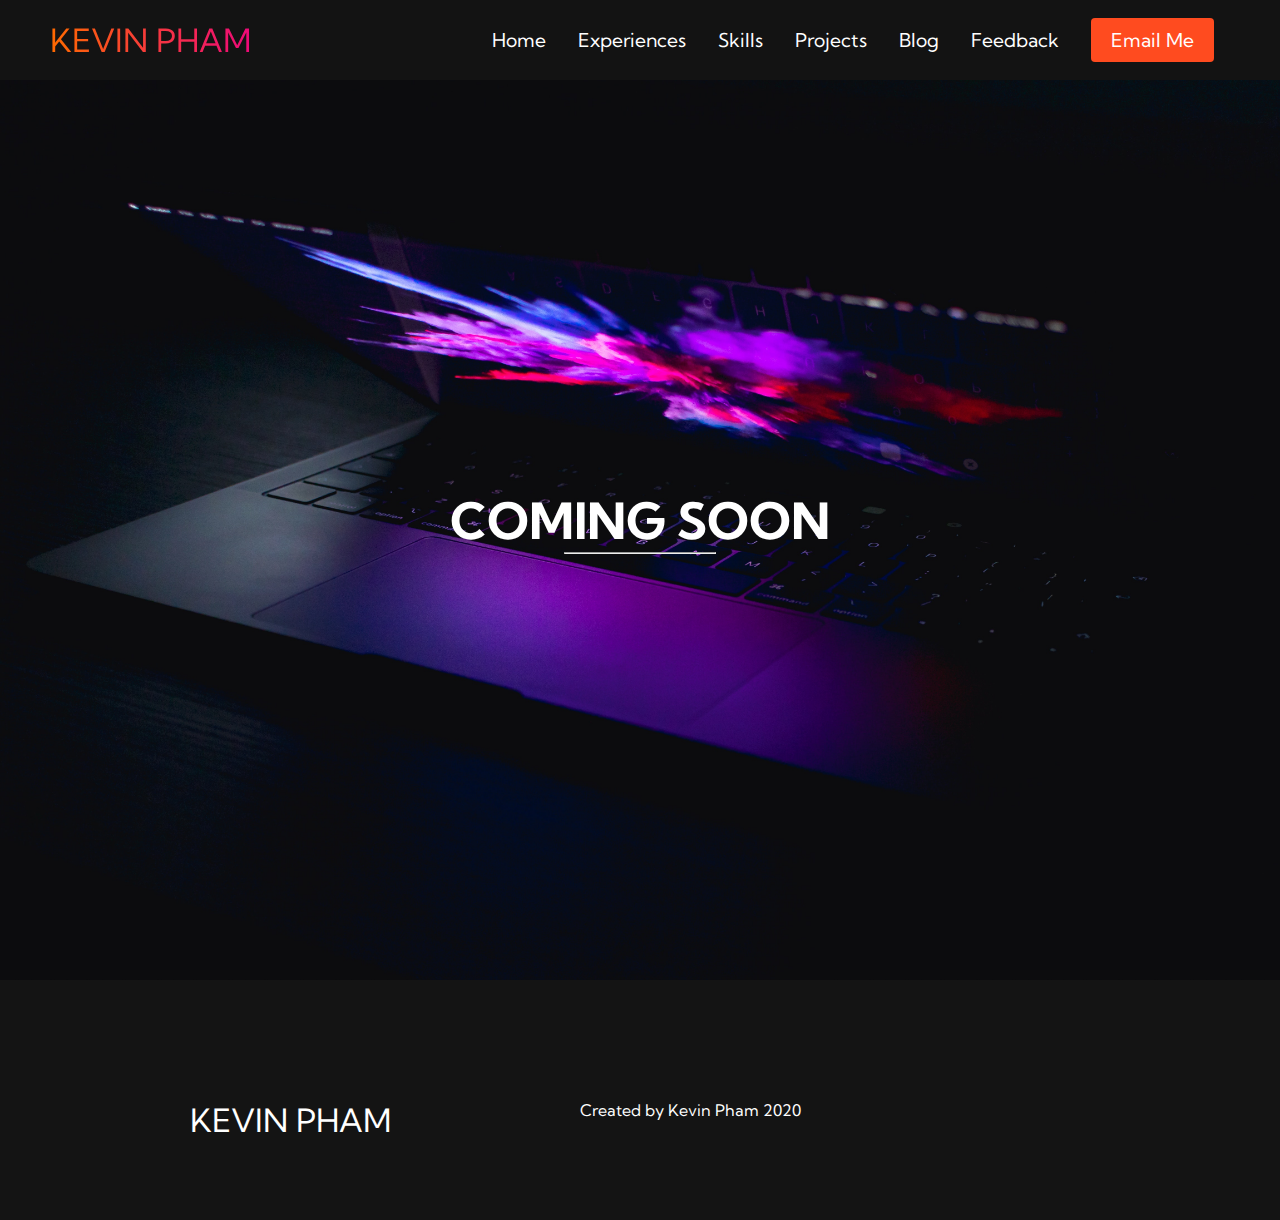
<file: coming-soon.html>
<!DOCTYPE html>
<html lang="en">
<head>
    <meta charset="UTF-8">
    <meta name="viewport" content="width=device-width, initial-scale=1.0">
    <title>Coming Soon</title>

    <link rel="preconnect" href="https://fonts.gstatic.com">
    <link href="https://fonts.googleapis.com/css2?family=Kumbh+Sans:wght@700&display=swap" rel="stylesheet">
    <link rel="stylesheet" href="https://pro.fontawesome.com/releases/v5.10.0/css/all.css" integrity="sha384-AYmEC3Yw5cVb3ZcuHtOA93w35dYTsvhLPVnYs9eStHfGJvOvKxVfELGroGkvsg+p" crossorigin="anonymous"/>
    <link rel="stylesheet" href="css/header.css" />
    <link rel="stylesheet" href="css/styles.css" />
    <link rel="stylesheet" href="css/footer.css" />
    <link rel="stylesheet" href="css/coming-soon.css" />

    <link rel="icon" type="image/png" href="/favicon.png"/>
    <link rel="icon" type="image/png" href="/images/logo_kevinpham.png"/>
</head>
<body>
    <nav class="navbar">
        <div class="navbar__container">
            <a href="/" id="navbar__logo">
                <!-- <i class="fas fa-code"></i>CODE</a> -->
                KEVIN PHAM
            </a>
            <div class="navbar__toggle" id="mobile-menu">
                <span class="bar"></span>
                <span class="bar"></span>
                <span class="bar"></span>
            </div>
            <ul class="navbar__menu">
                <li class="navbar__item">
                    <a href="/" class="navbar__links">
                        Home
                    </a>
                </li>
                <li class="navbar__item">
                    <a href="/experiences.html" class="navbar__links">
                        Experiences
                    </a>
                </li>
                <li class="navbar__item">
                    <a href="/skills.html" class="navbar__links">
                        Skills
                    </a>
                </li>
                <li class="navbar__item">
                    <a href="/projects.html" class="navbar__links">
                        Projects
                    </a>
                </li>
                <li class="navbar__item">
                    <a href="/coming-soon.html" class="navbar__links">
                        Blog
                    </a>
                </li>
                <li class="navbar__item">
                    <a href="/https://forms.gle/zMpmkDoCMZMvT3hm9" target="_blank" class="navbar__links">
                        Feedback
                    </a>
                </li>
                <li class="navbar__btn">
                    <a href="mailto:phamkevin04@gmail.com" target="_blank" class="button">
                        Email Me
                    </a>
                </li>
            </ul>
        </div>
    </nav>
    
    <div class="bgimg">
        <!-- <div class="topleft">
        <p>Logo</p>
        </div> -->
        <div class="middle">
            <h1>COMING SOON</h1>
            <hr>
            <p id="demo" style="padding-top: 16px; font-size:30px"></p>
        </div>
        <!-- <div class="bottomleft">
        <p>Some text</p>
        </div> -->
    </div>

    <!-- Footer Section -->
    <div class="footer__container">
        <div class="footer__link">
            <!-- Unused at the moment, maybe have a better use for it later on -->
            <!-- <div class="footer__link--wrapper">
                <div class="footer__link--items">
                    <h2>About Me</h2>
                    <a href="/"> Education </a>
                    <a href="/"> Hobbies </a>
                </div>
                <div class="footer__link--items">
                    <h2>Coding</h2>
                    <a href="/"> Experiences </a>
                    <a href="/"> Skills </a>
                    <a href="/"> Projects </a>
                </div>
            </div> -->
        </div>
        <div class="social__media">
            <div class="social__media--wrap">
                <div class="footer__logo">
                    <a href="/" id="footer__logo">
                        <!-- <i class="fas fa-code"></i>CODE -->
                        KEVIN PHAM
                    </a>
                </div>
                <p class="website__rights">Created by Kevin Pham 2020</p>
                <div class="social__icons">
                    <a href="mailto:phamkevin04@gmail.com" class="social__icon--link" target="_blank">
                        <i class="far fa-envelope"></i>
                    </a>
                    <a href=" https://github.com/phamkevin04/" class="social__icon--link" target="_blank">
                        <i class="fab fa-github"></i>
                    </a>
                    <a href="https://www.linkedin.com/in/kevinpham9/" class="social__icon--link" target="_blank">
                        <i class="fab fa-linkedin"></i>
                    </a>
                   
                </div>
            </div>
        </div>
    </div>

<script src="/scripts/coming-soon.js"></script>
</body>
</html>
</file>
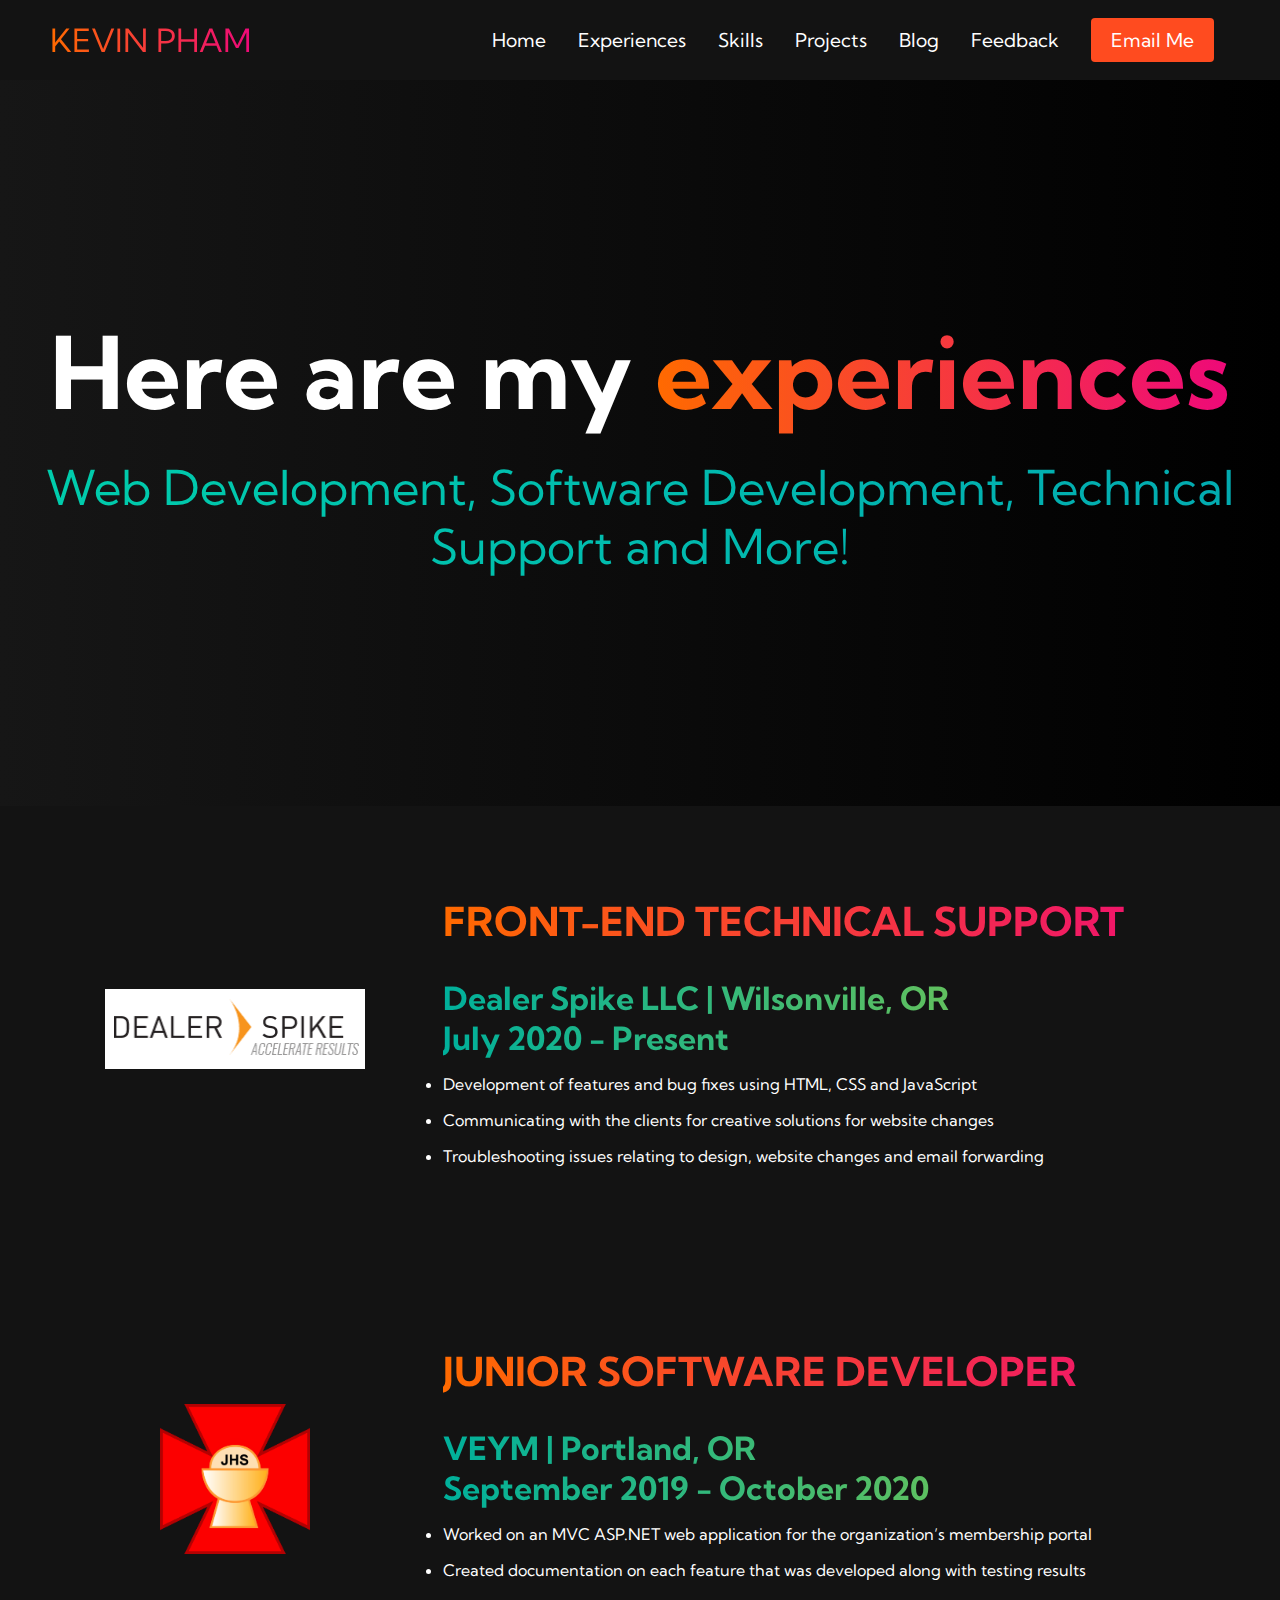
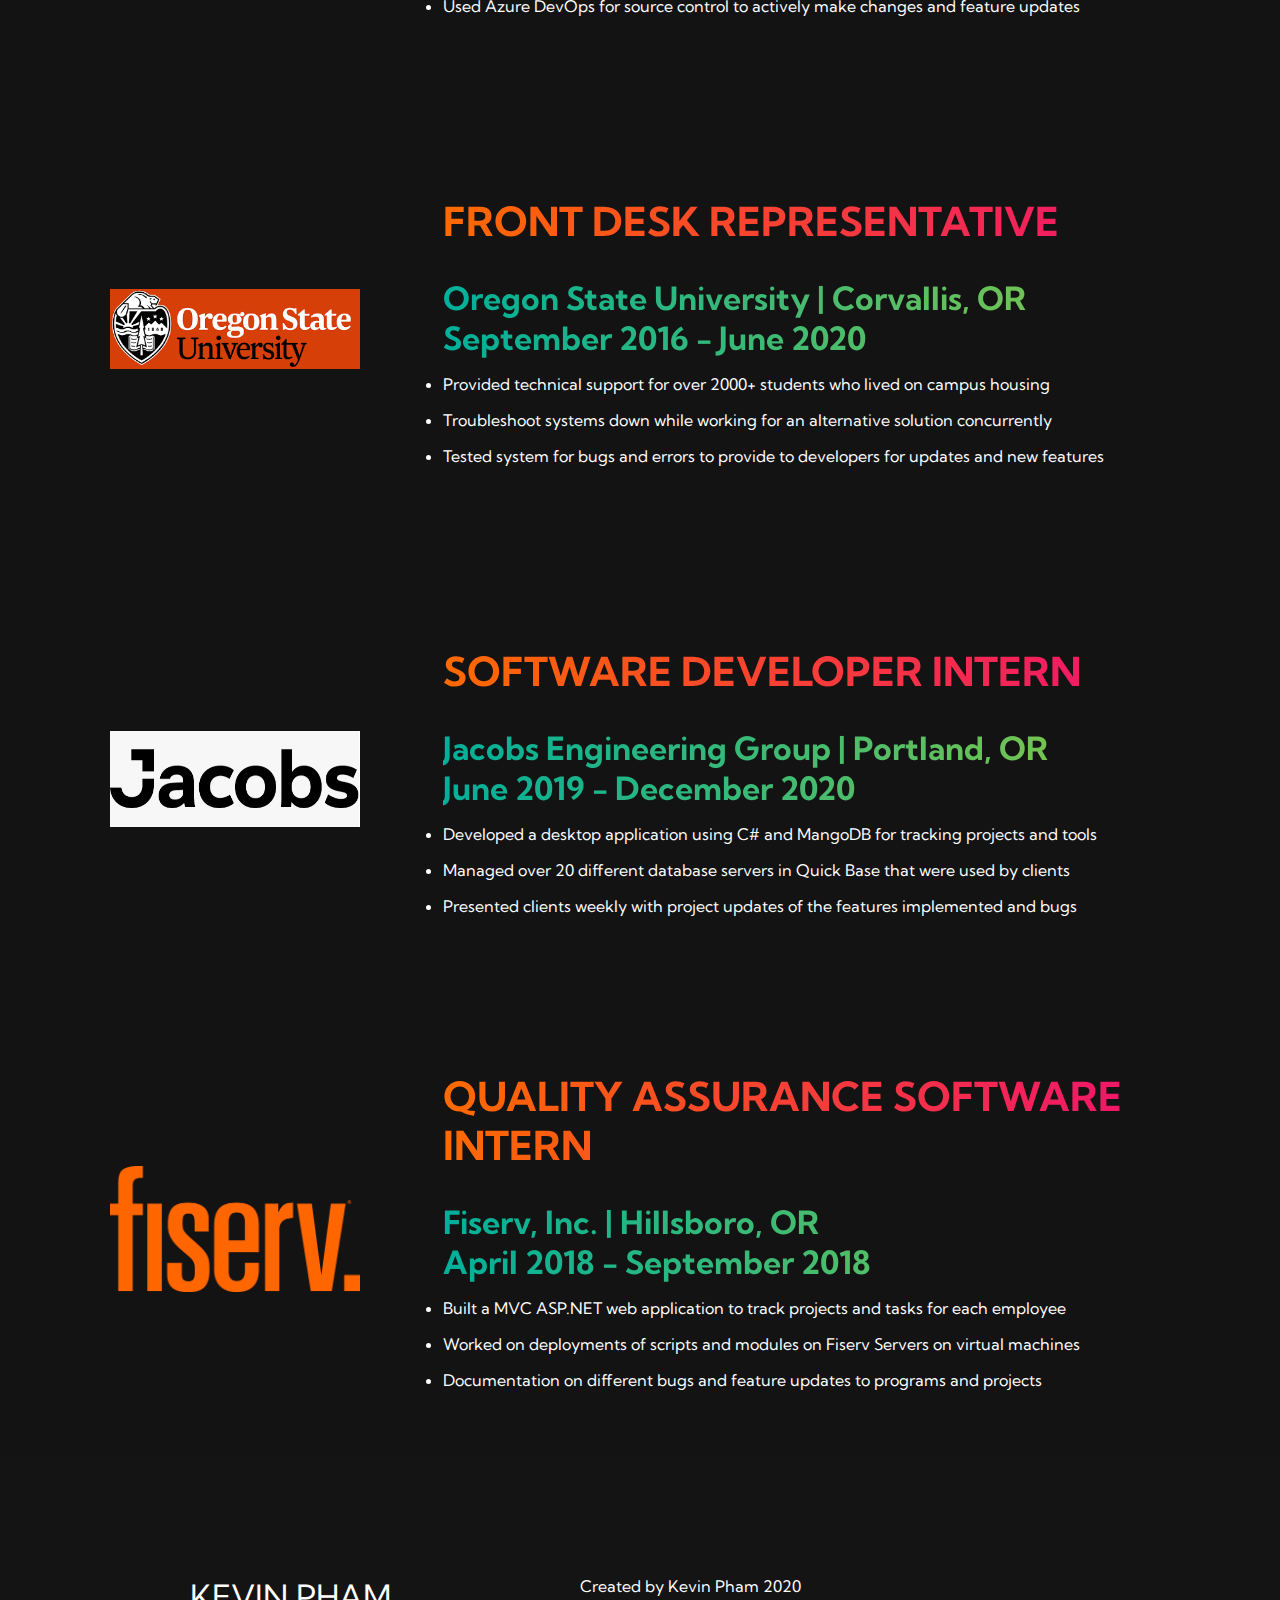
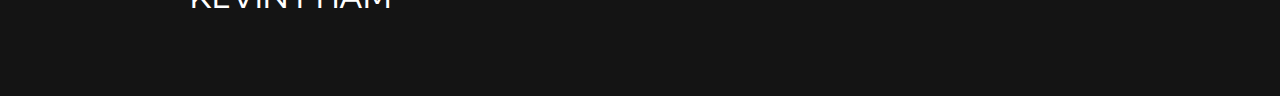
<file: experiences.html>
<!DOCTYPE html>
<html lang="en">
<head>
    <meta charset="UTF-8">
    <meta name="viewport" content="width=device-width, initial-scale=1.0">
    <title>Experiences</title>

    <link rel="preconnect" href="https://fonts.gstatic.com">
    <link href="https://fonts.googleapis.com/css2?family=Kumbh+Sans:wght@700&display=swap" rel="stylesheet">
    <link rel="stylesheet" href="https://pro.fontawesome.com/releases/v5.10.0/css/all.css" integrity="sha384-AYmEC3Yw5cVb3ZcuHtOA93w35dYTsvhLPVnYs9eStHfGJvOvKxVfELGroGkvsg+p" crossorigin="anonymous"/>
    <link rel="stylesheet" href="css/header.css" />
    <link rel="stylesheet" href="css/styles.css" />
    <link rel="stylesheet" href="css/footer.css" />
    <link rel="stylesheet" href="css/hero.css" />
    <link rel="stylesheet" href="css/experiences.css" />
    

    <link rel="icon" type="image/png" href="/favicon.png"/>
    <link rel="icon" type="image/png" href="/images/logo_kevinpham.png"/>
</head>
<body>
    <nav class="navbar">
        <div class="navbar__container">
            <a href="/" id="navbar__logo">
                <!-- <i class="fas fa-code"></i>CODE</a> -->
                KEVIN PHAM
            </a>
            <div class="navbar__toggle" id="mobile-menu">
                <span class="bar"></span>
                <span class="bar"></span>
                <span class="bar"></span>
            </div>
            <ul class="navbar__menu">
                <li class="navbar__item">
                    <a href="/" class="navbar__links">
                        Home
                    </a>
                </li>
                <li class="navbar__item">
                    <a href="/experiences.html" class="navbar__links">
                        Experiences
                    </a>
                </li>
                <li class="navbar__item">
                    <a href="/skills.html" class="navbar__links">
                        Skills
                    </a>
                </li>
                <li class="navbar__item">
                    <a href="/projects.html" class="navbar__links">
                        Projects
                    </a>
                </li>
                <li class="navbar__item">
                    <a href="/coming-soon.html" class="navbar__links">
                        Blog
                    </a>
                </li>
                <li class="navbar__item">
                    <a href="/https://forms.gle/zMpmkDoCMZMvT3hm9" target="_blank" class="navbar__links">
                        Feedback
                    </a>
                </li>
                <li class="navbar__btn">
                    <a href="mailto:phamkevin04@gmail.com" target="_blank" class="button">
                        Email Me
                    </a>
                </li>
            </ul>
        </div>
    </nav>

    <!-- Hero Experience Section -->
    <div class="hero" id="experience-home">
        <div class="hero__container">
            <h1 class="hero__heading">Here are my <span>experiences</span></h1>
            <p class="hero__description">Web Development, Software Development, Technical Support and More!</p>
        </div>
    </div>

    <!-- Work Experience Section -->

    <!-- Dealer Spike -->
    <div class="experience" id="info">
        <div class="experience__container">
            <div class="experience__img--container">
                <div class="experience__img--card">
                    <a href="https://www.dealerspike.com/" target="_blank">
                        <img src="/images/logo_dealerspike.png" />
                    </a>
                </div>
            </div>
            <div class="experience__content">
                <h1>Front-End Technical Support</h1>
                <h2>Dealer Spike LLC | Wilsonville, OR</h2>
                <h2>July 2020 - Present</h2>
                <!-- p tag | maybe add a small blurb? -->
                <ul>
                   <li>Development of features and bug fixes using HTML, CSS and JavaScript</li>
                   <li>Communicating with the clients for creative solutions for website changes</li>
                   <li>Troubleshooting issues relating to design, website changes and email forwarding</li>
                </ul>
            </div>
        </div>
    </div>

    <!-- VEYM -->
    <div class="experience" id="info">
        <div class="experience__container">
            <div class="experience__img--container">
                <div class="experience__img--card">
                    <a href="https://www.veym.net/" target="_blank">
                        <img width="150" src="/images/logo_tntt.png" />
                    </a>
                </div>
            </div>
            <div class="experience__content">
                <h1>Junior Software Developer</h1>
                <h2>VEYM | Portland, OR</h2>
                <h2>September 2019 - October 2020</h2>
                <!-- p tag | maybe add a small blurb? -->
                <ul>
                    <li>Worked on an MVC ASP.NET web application for the organization’s membership portal</li>
                    <li>Created documentation on each feature that was developed along with testing results</li>
                    <li>Used Azure DevOps for source control to actively make changes and feature updates</li>
                </ul>
            </div>
        </div>
    </div>

        <!-- Oregon State University -->
        <div class="experience" id="info">
            <div class="experience__container">
                <div class="experience__img--container">
                    <div class="experience__img--card">
                        <a href="https://www.oregonstate.edu/" target="_blank">
                            <img width="250" src="/images/logo_oregonstateuniversity.png" />
                        </a>
                    </div>
                </div>
                <div class="experience__content">
                    <h1>Front Desk Representative</h1>
                    <h2>Oregon State University | Corvallis, OR</h2>
                    <h2>September 2016 - June 2020</h2>
                    <!-- p tag | maybe add a small blurb? -->
                    <ul>
                        <li>Provided technical support for over 2000+ students who lived on campus housing</li>
                        <li>Troubleshoot systems down while working for an alternative solution concurrently</li>
                        <li>Tested system for bugs and errors to provide to developers for updates and new features</li>
                    </ul>
                </div>
            </div>
        </div>

        <!-- Jacobs Engineering Group  -->
        <div class="experience" id="info">
            <div class="experience__container">
                <div class="experience__img--container">
                    <div class="experience__img--card">
                        <a href="https://www.jacobs.com/" target="_blank">
                            <img width="250" src="/images/logo_jacobs.png" />
                        </a>
                    </div>
                </div>
                <div class="experience__content">
                    <h1>Software Developer Intern</h1>
                    <h2>Jacobs Engineering Group | Portland, OR</h2>
                    <h2>June 2019 - December 2020</h2>
                    <!-- p tag | maybe add a small blurb? -->
                    <ul>
                        <li>Developed a desktop application using C# and MangoDB for tracking projects and tools</li>
                        <li>Managed over 20 different database servers in Quick Base that were used by clients</li>
                        <li>Presented clients weekly with project updates of the features implemented and bugs</li>
                    </ul>
                </div>
            </div>
        </div>
        
        <!-- Fiserv  -->
        <div class="experience" id="info">
            <div class="experience__container">
                <div class="experience__img--container">
                    <div class="experience__img--card">
                        <a href="https://www.fiserv.com//" target="_blank">
                            <img width="250" src="/images/logo_fiserv.png" />
                        </a>
                    </div>
                </div>
                <div class="experience__content">
                    <h1>Quality Assurance Software Intern</h1>
                    <h2>Fiserv, Inc. | Hillsboro, OR</h2>
                    <h2>April 2018 - September 2018</h2>
                    <!-- p tag | maybe add a small blurb? -->
                    <ul>
                        <li>Built a MVC ASP.NET web application to track projects and tasks for each employee</li>
                        <li>Worked on deployments of scripts and modules on Fiserv Servers on virtual machines</li>
                        <li>Documentation on different bugs and feature updates to programs and projects</li>
                    </ul>
                </div>
            </div>
        </div> 

        
    </div>
   <!-- Footer Section -->
   <div class="footer__container">
    <div class="footer__link">
        <!-- Unused at the moment, maybe have a better use for it later on -->
        <!-- <div class="footer__link--wrapper">
            <div class="footer__link--items">
                <h2>About Me</h2>
                <a href="/"> Education </a>
                <a href="/"> Hobbies </a>
            </div>
            <div class="footer__link--items">
                <h2>Coding</h2>
                <a href="/"> Experiences </a>
                <a href="/"> Skills </a>
                <a href="/"> Projects </a>
            </div>
        </div> -->
    </div>
    <div class="social__media">
        <div class="social__media--wrap">
            <div class="footer__logo">
                <a href="/" id="footer__logo">
                    <!-- <i class="fas fa-code"></i>CODE -->
                    KEVIN PHAM
                </a>
            </div>
            <p class="website__rights"> Created by Kevin Pham 2020 </p>
            <div class="social__icons">
                <a href="mailto:phamkevin04@gmail.com" class="social__icon--link" target="_blank">
                    <i class="far fa-envelope"></i>
                </a>
                <a href=" https://github.com/phamkevin04/" class="social__icon--link" target="_blank">
                    <i class="fab fa-github"></i>
                </a>
                <a href="https://www.linkedin.com/in/kevinpham9/" class="social__icon--link" target="_blank">
                    <i class="fab fa-linkedin"></i>
                </a>
               
            </div>
        </div>
    </div>
</div>

<script src="/scripts/app.js"></script>
</body>
</html>
</file>
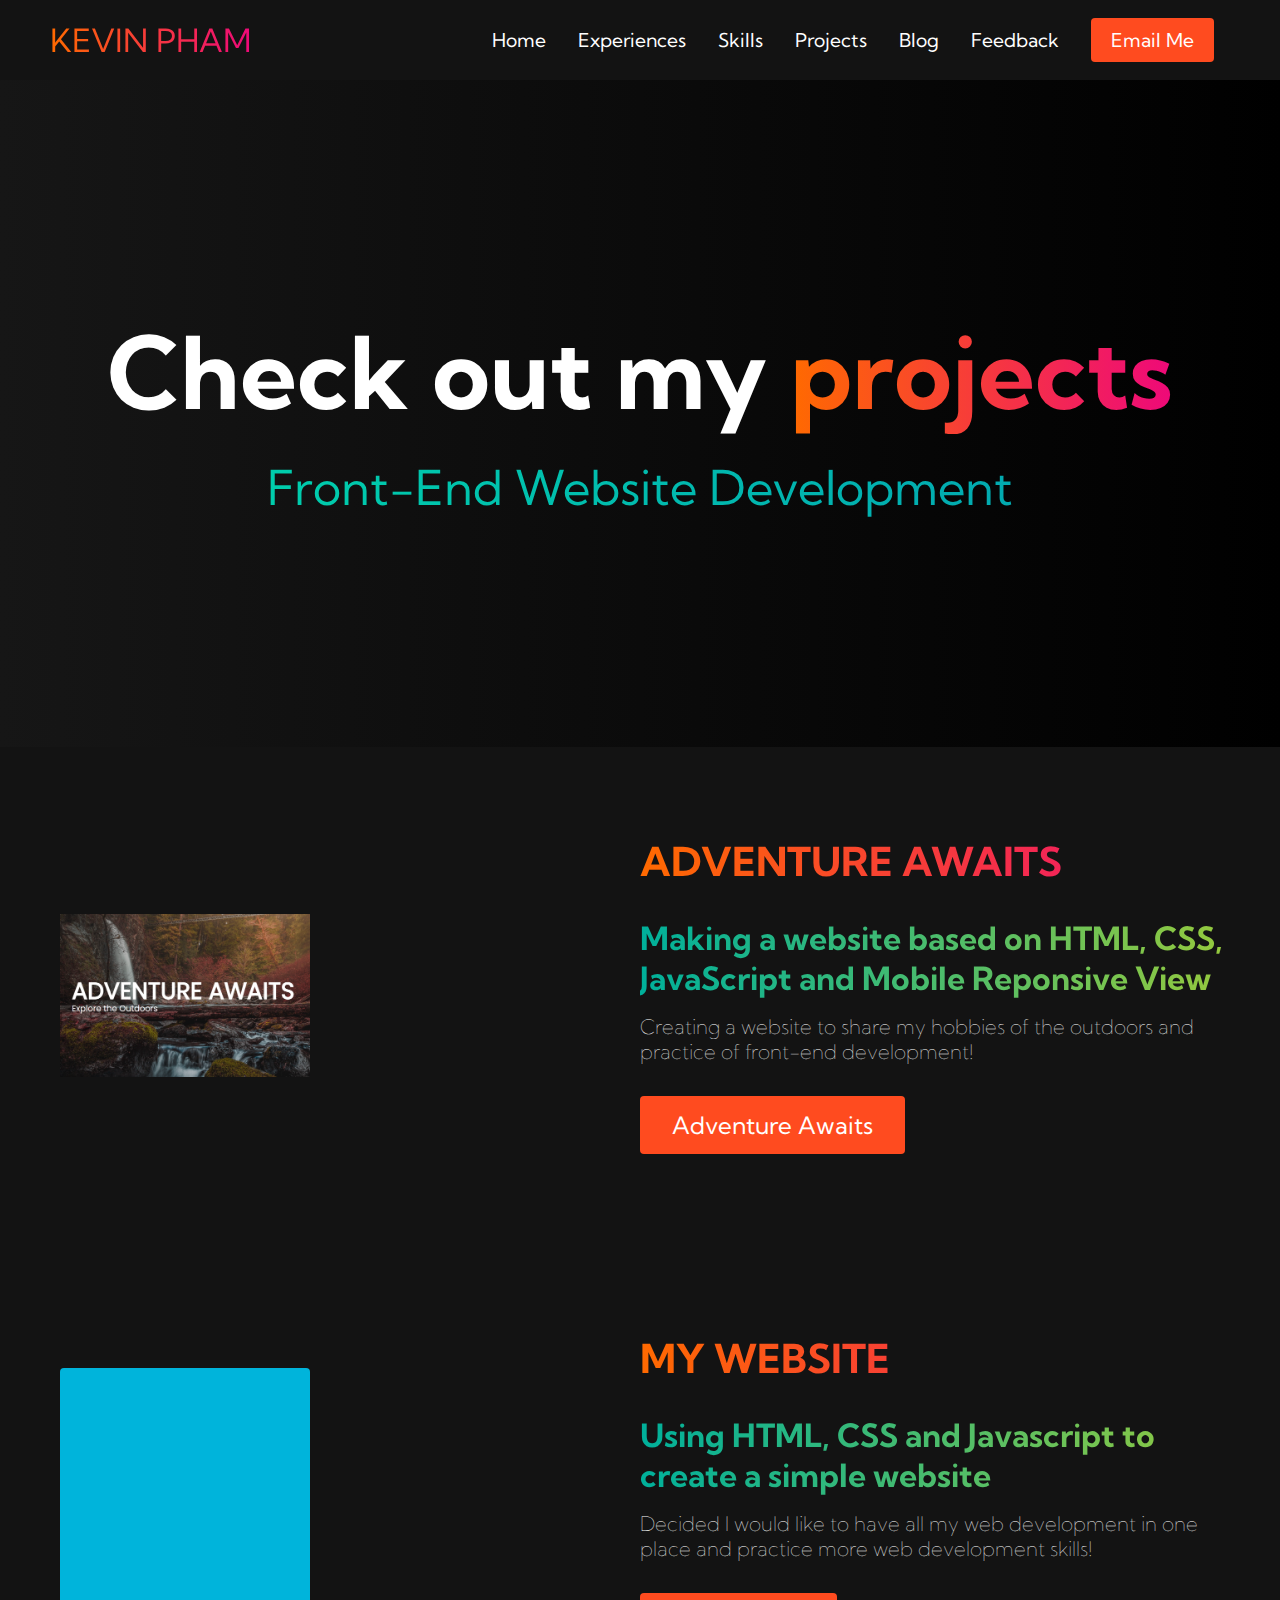
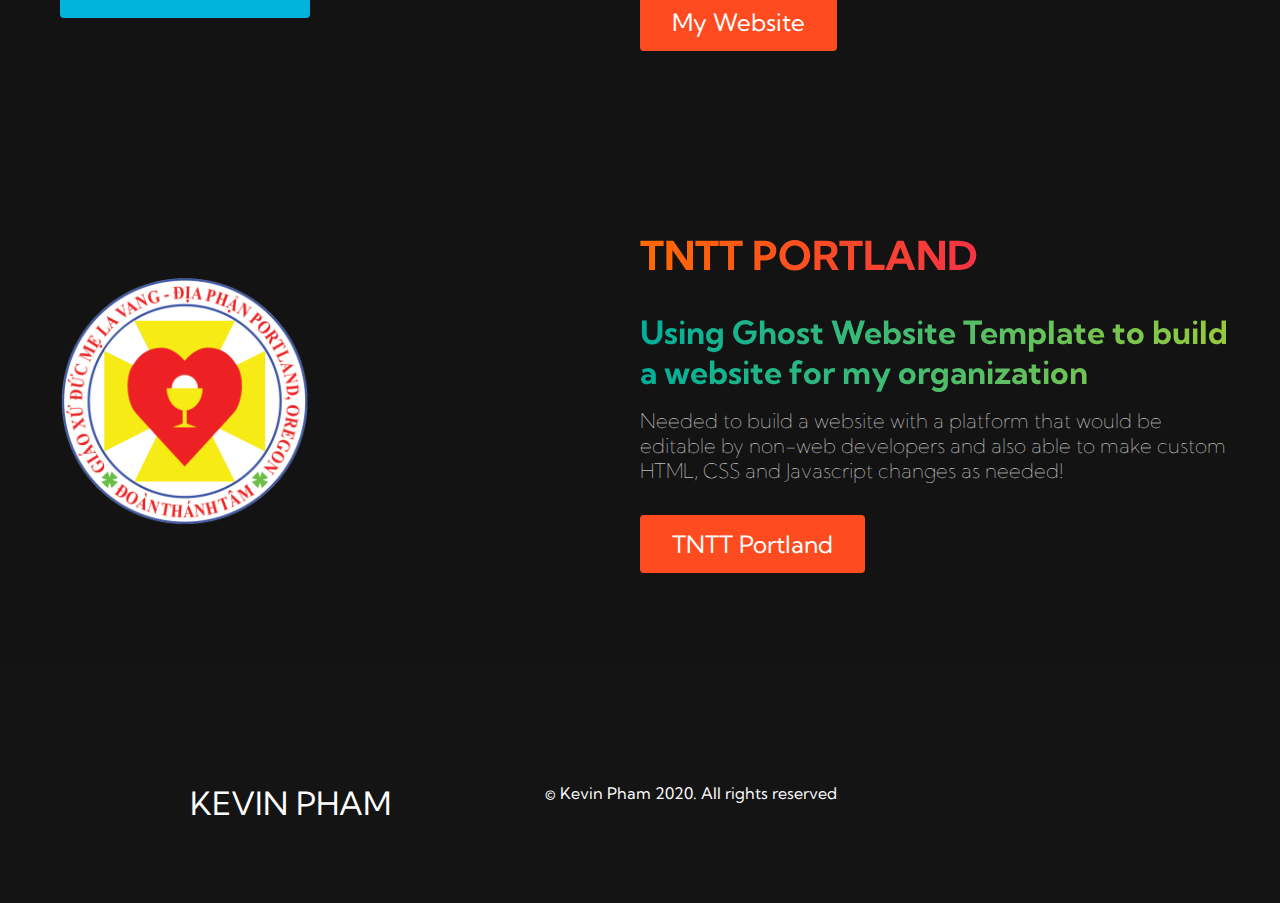
<file: projects.html>
<!DOCTYPE html>
<html lang="en">
<head>
    <meta charset="UTF-8">
    <meta name="viewport" content="width=device-width, initial-scale=1.0">
    <title>Projects</title>

    <link rel="preconnect" href="https://fonts.gstatic.com">
    <link href="https://fonts.googleapis.com/css2?family=Kumbh+Sans:wght@700&display=swap" rel="stylesheet">
    <link rel="stylesheet" href="https://pro.fontawesome.com/releases/v5.10.0/css/all.css" integrity="sha384-AYmEC3Yw5cVb3ZcuHtOA93w35dYTsvhLPVnYs9eStHfGJvOvKxVfELGroGkvsg+p" crossorigin="anonymous"/>
    <link rel="stylesheet" href="css/header.css" />
    <link rel="stylesheet" href="css/styles.css" />
    <link rel="stylesheet" href="css/footer.css" />
    <link rel="stylesheet" href="css/hero.css"/>
    <link rel="stylesheet" href="css/projects.css"/>

    <link rel="icon" type="image/png" href="/favicon.png"/>
    <link rel="icon" type="image/png" href="/images/logo_kevinpham.png"/>
</head>
<body>
    <nav class="navbar">
        <div class="navbar__container">
            <a href="/" id="navbar__logo">
                <!-- <i class="fas fa-code"></i>CODE</a> -->
                KEVIN PHAM
            </a>
            <div class="navbar__toggle" id="mobile-menu">
                <span class="bar"></span>
                <span class="bar"></span>
                <span class="bar"></span>
            </div>
            <ul class="navbar__menu">
                <li class="navbar__item">
                    <a href="/" class="navbar__links">
                        Home
                    </a>
                </li>
                <li class="navbar__item">
                    <a href="/experiences.html" class="navbar__links">
                        Experiences
                    </a>
                </li>
                <li class="navbar__item">
                    <a href="/skills.html" class="navbar__links">
                        Skills
                    </a>
                </li>
                <li class="navbar__item">
                    <a href="/projects.html" class="navbar__links">
                        Projects
                    </a>
                </li>
                <li class="navbar__item">
                    <a href="/coming-soon.html" class="navbar__links">
                        Blog
                    </a>
                </li>
                <li class="navbar__item">
                    <a href="/https://forms.gle/zMpmkDoCMZMvT3hm9" target="_blank" class="navbar__links">
                        Feedback
                    </a>
                </li>
                <li class="navbar__btn">
                    <a href="mailto:phamkevin04@gmail.com" target="_blank" class="button">
                        Email Me
                    </a>
                </li>
            </ul>
        </div>
    </nav>
    
    <!-- Hero Project Section -->
    <div class="hero" id="project-home">
        <div class="hero__container">  
            <h1 class="hero__heading">Check out my <span>projects</span></h1>
            <p class="hero__description">Front-End Website Development</p>
            <!-- <button class="main__btn"><a href="#">Explore</a></button> -->
        </div>
    </div>

    <!-- Project #1 Section -->
    <div class="project" id="about">
        <div class="project__container">
            <div class="project__img--container">
                <div class="project__img--card"> <!-- will need to make use of this class later on -->
                    <img width="250" src="/images/adventure_awaits.png" />
                </div>
            </div>
            <div class="project__content">
                <h1>Adventure Awaits</h1>
                <h2>Making a website based on HTML, CSS, JavaScript and Mobile Reponsive View</h2>
                <p>Creating a website to share my hobbies of the outdoors and practice of front-end development!</p>
                <button class="main__btn"><a href="https://adventure-awaits-kevdev.netlify.app/" target="_blank">Adventure Awaits</a></button>
            </div>
        </div>
    </div>

    <!-- Project #2 Section -->
    <div class="project" id="about">
        <div class="project__container">
            <div class="project__img--container">
                <div class="project__img--card card__background">
                    <i class="fas fa-code"></i>
                </div>
            </div>
            <div class="project__content">
                <h1>My Website</h1>
                <h2>Using HTML, CSS and Javascript to create a simple website</h2>
                <p>Decided I would like to have all my web development in one place and practice more web development skills!</p>
                <button class="main__btn"><a href="https://portfolio-kevdev.netlify.app/" target="_blank">My Website</a></button>
            </div>
        </div>
    </div>

    <!-- Project #3 Section -->
    <div class="project" id="about">
        <div class="project__container">
            <div class="project__img--container">
                <div class="project__img--card"> <!-- will need to make use of this class later on -->
                    <img width="250" src="/images/thanhtam-logo.png">
                </div>
            </div>
            <div class="project__content">
                <h1>TNTT Portland</h1>
                <h2>Using Ghost Website Template to build a website for my organization</h2>
                <p>Needed to build a website with a platform that would be editable by non-web developers and also able to make custom HTML, CSS and Javascript changes as needed!</p>
                <button class="main__btn"><a href="https://tnttportland.org/" target="_blank">TNTT Portland</a></button>
            </div>          
        </div>
    </div>

    <!-- Footer Section -->
    <div class="footer__container">
        <div class="footer__link">
            <!-- Unused at the moment, maybe have a better use for it later on -->
            <!-- <div class="footer__link--wrapper">
                <div class="footer__link--items">
                    <h2>About Me</h2>
                    <a href="/"> Education </a>
                    <a href="/"> Hobbies </a>
                </div>
                <div class="footer__link--items">
                    <h2>Coding</h2>
                    <a href="/"> Experiences </a>
                    <a href="/"> Skills </a>
                    <a href="/"> Projects </a>
                </div>
            </div> -->
        </div>
        <div class="social__media">
            <div class="social__media--wrap">
                <div class="footer__logo">
                    <a href="/" id="footer__logo">
                        <!-- <i class="fas fa-code"></i>CODE -->
                        KEVIN PHAM
                    </a>
                </div>
                <p class="website__rights"> © Kevin Pham 2020. All rights reserved </p>
                <div class="social__icons">
                    <a href="mailto:phamkevin04@gmail.com" class="social__icon--link" target="_blank">
                        <i class="far fa-envelope"></i>
                    </a>
                    <a href=" https://github.com/phamkevin04/" class="social__icon--link" target="_blank">
                        <i class="fab fa-github"></i>
                    </a>
                    <a href="https://www.linkedin.com/in/kevinpham9/" class="social__icon--link" target="_blank">
                        <i class="fab fa-linkedin"></i>
                    </a>
                    
                </div>
            </div>
        </div>
    </div>

    <script src="/scripts/app.js"></script>
</body>
</html>
</file>
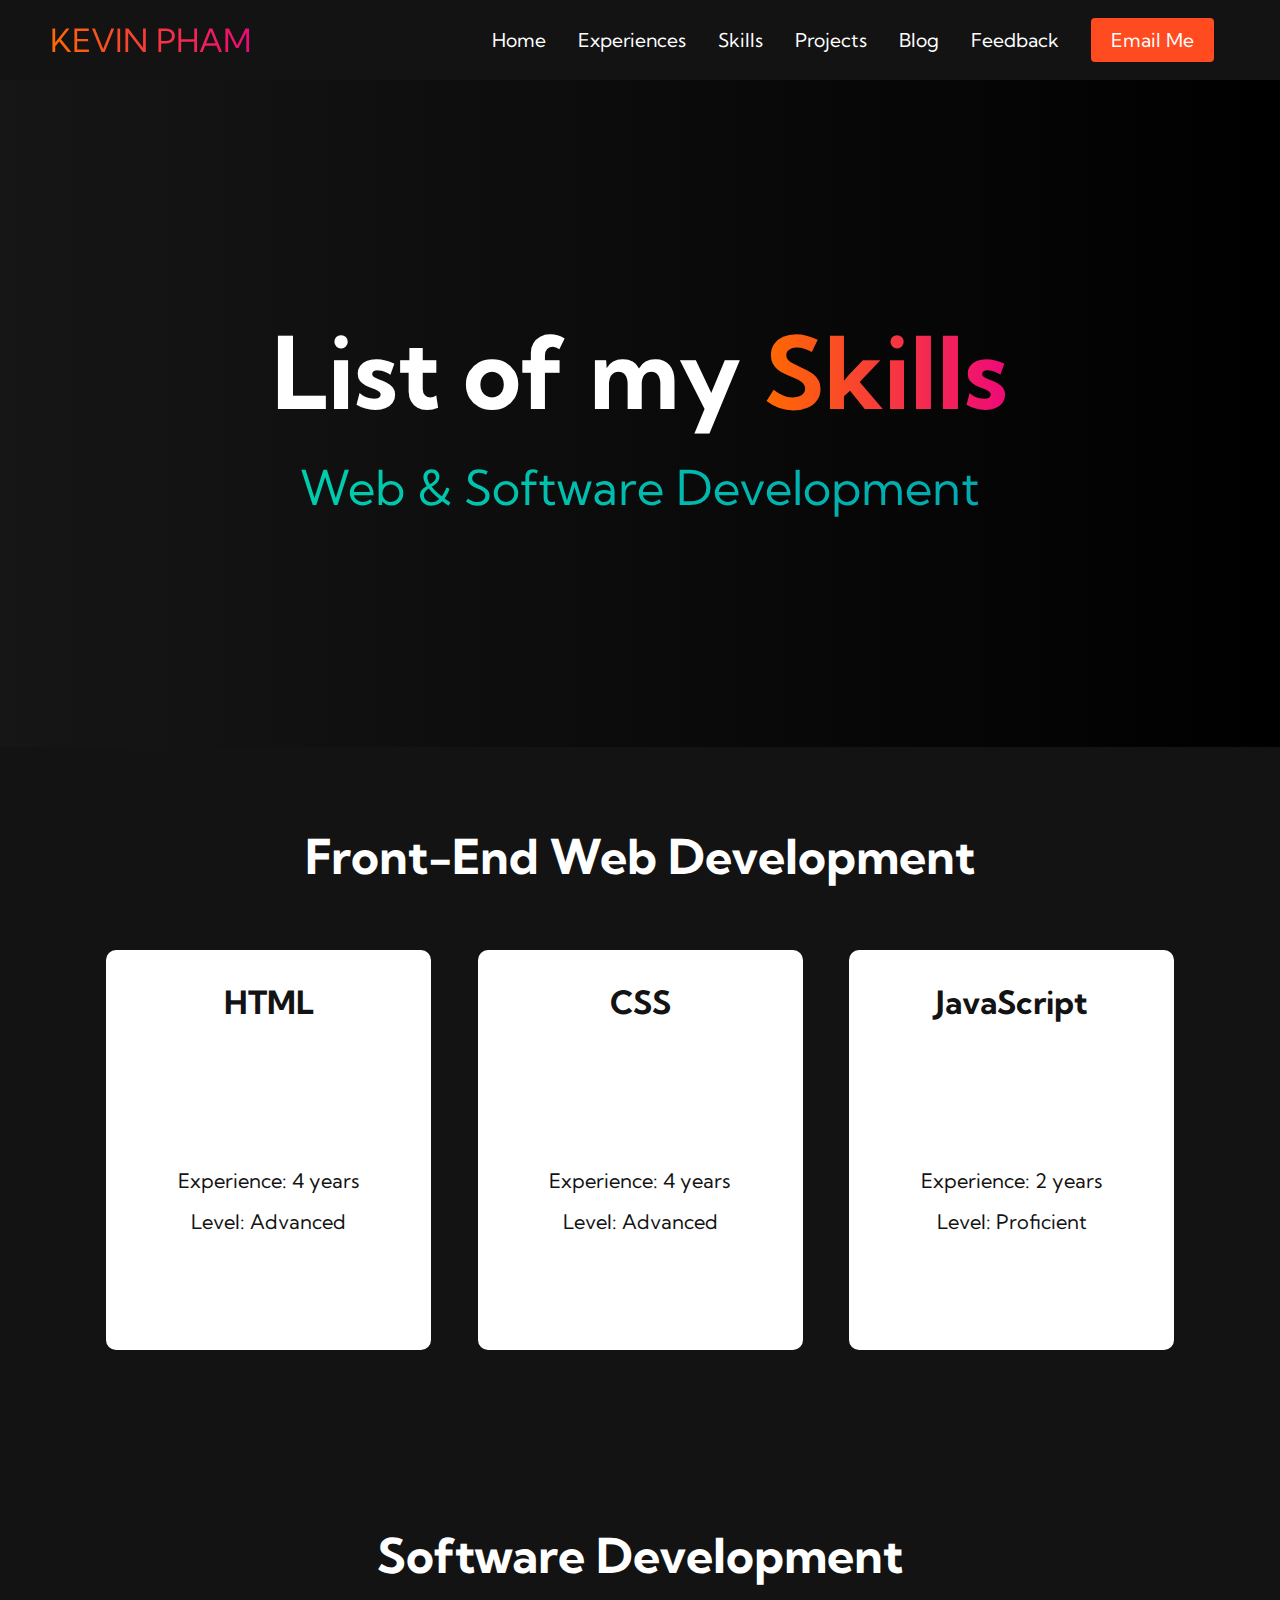
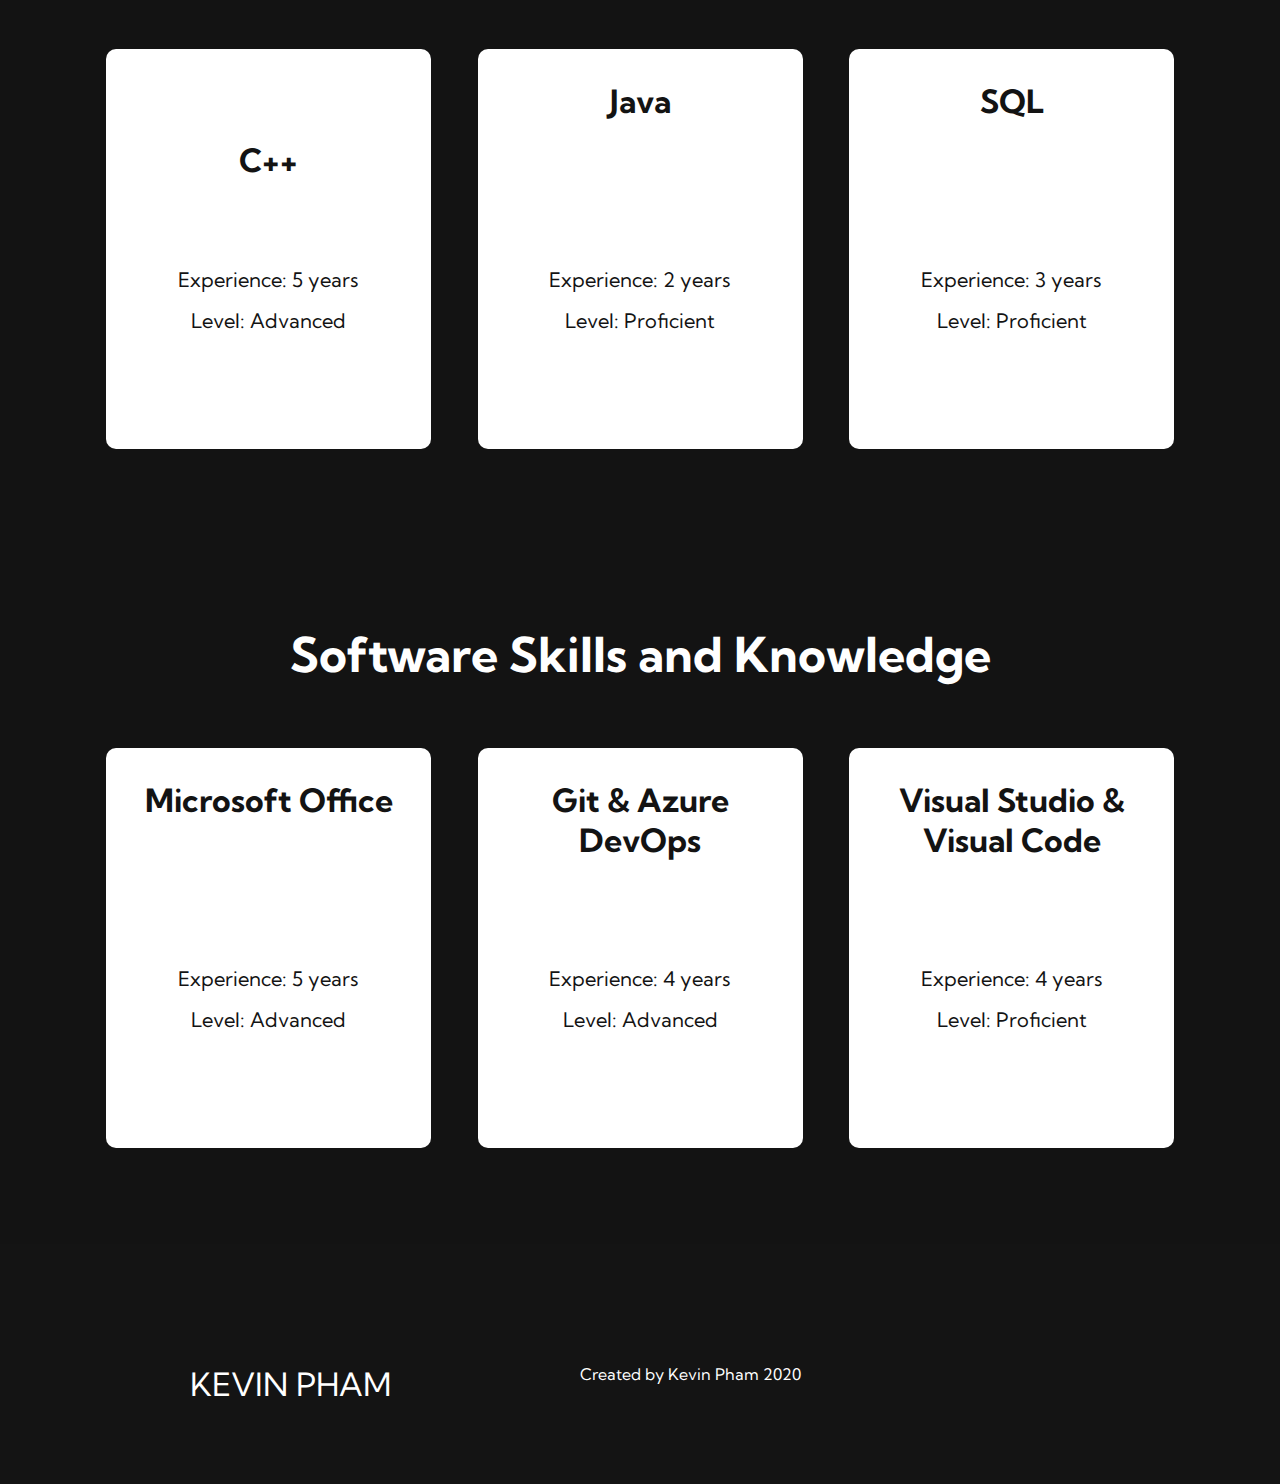
<file: skills.html>
<!DOCTYPE html>
<html lang="en">
<head>
    <meta charset="UTF-8">
    <meta name="viewport" content="width=device-width, initial-scale=1.0">
    <title>Skills</title>

    <link rel="preconnect" href="https://fonts.gstatic.com">
    <link href="https://fonts.googleapis.com/css2?family=Kumbh+Sans:wght@700&display=swap" rel="stylesheet">
    <link rel="stylesheet" href="https://pro.fontawesome.com/releases/v5.10.0/css/all.css" integrity="sha384-AYmEC3Yw5cVb3ZcuHtOA93w35dYTsvhLPVnYs9eStHfGJvOvKxVfELGroGkvsg+p" crossorigin="anonymous"/>
    <link rel="stylesheet" href="css/header.css" />
    <link rel="stylesheet" href="css/styles.css" />
    <link rel="stylesheet" href="css/skills.css" />
    <link rel="stylesheet" href="css/hero.css"/>
    <link rel="stylesheet" href="css/footer.css" />

    <link rel="icon" type="image/png" href="/favicon.png"/>
    <link rel="icon" type="image/png" href="/images/logo_kevinpham.png"/>
</head>
<body>
    <nav class="navbar">
        <div class="navbar__container">
            <a href="/" id="navbar__logo">
                <!-- <i class="fas fa-code"></i>CODE</a> -->
                KEVIN PHAM
            </a>
            <div class="navbar__toggle" id="mobile-menu">
                <span class="bar"></span>
                <span class="bar"></span>
                <span class="bar"></span>
            </div>
            <ul class="navbar__menu">
                <li class="navbar__item">
                    <a href="/" class="navbar__links">
                        Home
                    </a>
                </li>
                <li class="navbar__item">
                    <a href="/experiences.html" class="navbar__links">
                        Experiences
                    </a>
                </li>
                <li class="navbar__item">
                    <a href="/skills.html" class="navbar__links">
                        Skills
                    </a>
                </li>
                <li class="navbar__item">
                    <a href="/projects.html" class="navbar__links">
                        Projects
                    </a>
                </li>
                <li class="navbar__item">
                    <a href="/coming-soon.html" class="navbar__links">
                        Blog
                    </a>
                </li>
                <li class="navbar__item">
                    <a href="/https://forms.gle/zMpmkDoCMZMvT3hm9" target="_blank" class="navbar__links">
                        Feedback
                    </a>
                </li>
                <li class="navbar__btn">
                    <a href="mailto:phamkevin04@gmail.com" target="_blank" class="button">
                        Email Me
                    </a>
                </li>
            </ul>
        </div>
    </nav>
    
    <!-- Hero Skills Section -->
    <div class="hero" id="project-home">
        <div class="hero__container">  
            <h1 class="hero__heading">List of my <span>Skills</span></h1>
            <p class="hero__description">Web & Software Development </p>
            <!-- <button class="main__btn"><a href="#">Explore</a></button> -->
        </div>
    </div>

    <!-- Front-End Web Development Skills Section -->
    <div class="skills">
        <h1>Front-End Web Development</h1>
        <!-- <p class="skills__desc">Skills used for web development </p> -->
        <div class="skills__wrapper">
            <div class="skills__card">
                <div class="skills__title">
                    <i class="fab fa-html5 card-icon"></i>
                    <h3>HTML</h3>
                </div>
                <div class="skills__summary">
                    <p>Experience: 4 years</p>
                    <p>Level: Advanced</p>
                </div>
            </div>
            <div class="skills__card">
                <div class="skills__title">
                    <i class="fab fa-css3 card-icon"></i>
                    <h3>CSS</h3>
                </div>
                <div class="skills__summary">
                    <p>Experience: 4 years</p>
                    <p>Level: Advanced</p>
                </div>
            </div>
            <div class="skills__card">
                <div class="skills__title">
                    <i class="fab fa-js card-icon"></i>
                    <h3>JavaScript</h3>
                </div>
                <div class="skills__summary">
                    <p>Experience: 2 years</p>
                    <p>Level: Proficient</p>
                </div>
            </div>
        </div>
    </div>

    <!-- Software Development Skills Section -->
    <div class="skills">
        <h1>Software Development</h1>
        <!-- <p class="skills__desc">Skills used for software development</p> -->
        <div class="skills__wrapper">
            <div class="skills__card">
                <div class="skills__title">
                    <i class="fas fa-code card-icon"></i>
                    <h3>C++</h3>
                </div>
                <div class="skills__summary">
                    <p>Experience: 5 years</p>
                    <p>Level: Advanced</p>
                </div>
            </div>
            <div class="skills__card">
                <div class="skills__title">
                    <i class="fab fa-java card-icon"></i>
                    <h3>Java</h3>
                </div>
                <div class="skills__summary">
                    <p>Experience: 2 years</p>
                    <p>Level: Proficient</p>
                </div>
            </div>
            <div class="skills__card">
                <div class="skills__title">
                    <i class="fas fa-database card-icon"></i>
                    <h3>SQL</h3>
                </div>
                <div class="skills__summary">
                    <p>Experience: 3 years</p>
                    <p>Level: Proficient</p>
                </div>
            </div>
        </div>
    </div>

    <!-- Software Skills Section-->
    <div class="skills">
        <h1>Software Skills and Knowledge</h1>
        <!-- <p class="skills__desc">Knowledge to help with assisting software development</p> -->
        <div class="skills__wrapper">
            <div class="skills__card">
                <div class="skills__title">
                    <i class="fab fa-microsoft card-icon"></i>
                    <h3>Microsoft Office</h3>
                </div>
                <div class="skills__summary">
                    <p>Experience: 5 years</p>
                    <p>Level: Advanced</p>
                </div>
            </div>
            <div class="skills__card">
                <div class="skills__title">
                    <i class="fas fa-code-branch card-icon"></i>
                    <h3>Git & Azure DevOps</h3>
                </div>
                <div class="skills__summary">
                    <p>Experience: 4 years</p>
                    <p>Level: Advanced</p>
                </div>
            </div>
            <div class="skills__card">
                <div class="skills__title">
                    <i class="fas fa-bug card-icon"></i>
                    <h3>Visual Studio & Visual Code</h3>
                </div>
                <div class="skills__summary">
                    <p>Experience: 4 years</p>
                    <p>Level: Proficient</p>
                </div>
            </div>
        </div>
    </div>

    <!-- Footer Section -->
    <div class="footer__container">
        <div class="footer__link">
            <!-- Unused at the moment, maybe have a better use for it later on -->
            <!-- <div class="footer__link--wrapper">
                <div class="footer__link--items">
                    <h2>About Me</h2>
                    <a href="/"> Education </a>
                    <a href="/"> Hobbies </a>
                </div>
                <div class="footer__link--items">
                    <h2>Coding</h2>
                    <a href="/"> Experiences </a>
                    <a href="/"> Skills </a>
                    <a href="/"> Projects </a>
                </div>
            </div> -->
        </div>
        <div class="social__media">
            <div class="social__media--wrap">
                <div class="footer__logo">
                    <a href="/" id="footer__logo">
                        <!-- <i class="fas fa-code"></i>CODE -->
                        KEVIN PHAM
                    </a>
                </div>
                <p class="website__rights">Created by Kevin Pham 2020</p>
                <div class="social__icons">
                    <a href="mailto:phamkevin04@gmail.com" class="social__icon--link" target="_blank">
                        <i class="far fa-envelope"></i>
                    </a>
                    <a href=" https://github.com/phamkevin04/" class="social__icon--link" target="_blank">
                        <i class="fab fa-github"></i>
                    </a>
                    <a href="https://www.linkedin.com/in/kevinpham9/" class="social__icon--link" target="_blank">
                        <i class="fab fa-linkedin"></i>
                    </a>
                   
                </div>
            </div>
        </div>
    </div>

<script src="/scripts/app.js"></script>
</body>
</html>
</file>
<file: css/header.css>
.navbar {
    background: #131313;
    height: 80px;
    display: flex;
    justify-content: center;
    align-items: center;
    font-size: 1.2rem; /* 1rem = 16px default */
    position: sticky;
    top: 0;
    z-index: 10;
}

.navbar__container {
    display: flex;
    justify-content: space-between;
    height: 80px;
    z-index: 1;
    width: 100%;
    max-width: 1300px;
    margin: 0 auto ; /*T R B L -- OR -- TB RL*/
    padding: 0 50px;
}

#navbar__logo {
    background-color: #ee0979;
    background: linear-gradient(
        to right,
        #ff6a00,
        #ee0979
    );

    background-size: 100%;
    -webkit-background-clip: text;
    -moz-background-clip: text;
    -webkit-text-fill-color: transparent;
    -moz-text-fill-color: transparent;
    display: flex;
    align-items: center;
    cursor: pointer;
    text-decoration: none;
    font-size: 32px;
}

.fa-code {
    margin-right: 8px;
}

.navbar__menu {
    display: flex;
    align-items: center;
    list-style: none;
    text-align: center;
}

.navbar__item {
    height: 80px;
}

.navbar__links {
    color: #fff;
    display: flex;
    align-items: center;
    justify-content: center;
    text-decoration: none;
    padding: 0 16px;
    height: 100%;
}

.navbar__btn {
    display: flex;
    justify-content: center;
    align-items: center;
    padding: 0 16px;
    width: 100%;
}

.button {
    display: flex;
    justify-content: center;
    align-items: center;
    text-decoration: none;
    padding: 10px 20px;
    height: 100%;
    width: 100%;
    border: none;
    outline: none;
    border-radius: 4px;
    background-color: #ff4b1f;
    color: #fff;
}

.button:hover {
    background-color: #4837ff;
    transition: all 0.3s ease;
}

.navbar__links:hover {
    color: #f77062;
    transition: all 0.3s ease;
}

@media screen and (max-width: 960px) {
    .navbar__container {
        display: flex;
        justify-content: space-between;
        height: 80px;
        z-index: 1;
        width: 100%;
        max-width: 1300px;
        padding: 0;
    }

    .navbar__menu {
        display: grid;
        grid-template-columns: auto;
        margin: 0;
        width: 100%;
        position: absolute;
        top: -1000px;
        opacity: 0;
        transition: all 0.4s ease;
        height: 50vh;
        z-index: -1;
        background-color: #131313;
    }

    .navbar__menu.active { /* javascript to trigger */
        background-color: #131313;
        top: 100%;
        opacity: 1;
        transition: all 0.5s ease;
        z-index: 9;
        height: 70vh;
        font-size: 1.6rem;
    }

    #navbar__logo {
        padding-left: 25px;
    }

    .navbar__toggle .bar {
        width: 25px;
        height: 3px;
        margin: 5px auto;
        transition: all 0.3s ease-in-out;
        background-color: #fff;
    }

    .navbar__item {
        width: 100%;
    }

    .navbar__links {
        text-align: center;
        padding: 32px;
        width: 100%;
        display: table;
    }

    #mobile-menu {
        position: absolute;
        top: 20%;
        right: 5%;
        transform: translate(5%, 20%);
    }

    .navbar__btn {
        padding-bottom: 32px;
    }

    .button {
        display: flex;
        justify-content: center;
        align-items: center;
        width: 80%;
        height: 80px;
        margin: 0;
    }

    .navbar__toggle .bar {
        display: block;
        cursor: pointer;
    }

    #mobile-menu.is-active  .bar:nth-child(2) { /* javascript */
        opacity: 0;
    }

    #mobile-menu.is-active  .bar:nth-child(1) { /* javascript */
        transform: translateY(8px) rotate(46deg);
    }

    #mobile-menu.is-active  .bar:nth-child(3) { /* javascript */
        transform: translateY(-8px) rotate(-46deg);
    }
}
</file>
<file: css/styles.css>
* {
    box-sizing: border-box;
    margin: 0;
    padding: 0;
    font-family: 'Kumbh Sans', sans-serif;

}

/* Main Section Home Page CSS */
.main {
    background-color: #141414;
}

.main__container {
    display: grid;
    grid-template-columns: 1fr 1fr;
    align-items: center;
    justify-self: center;
    margin: 0 auto;
    height: 65vh;
    background-color: #141414;
    z-index: 1;
    width: 100%;
    max-width: 1300px;
    padding: 0 50px;
}

.main__content h1 {
    font-size: 64px;
    background-color: #ee0979;
    background: linear-gradient(
        to right,
        #ff6a00,
        #ee0979
    );
    background-size: 100%;
    -webkit-background-clip: text;
    -moz-background-clip: text;
    -webkit-text-fill-color: transparent;
    -moz-text-fill-color: transparent;
}

.main__content h2 {
    font-size: 64px;
    background-color: #ff8177;
    background: linear-gradient(
        to right,
        #00cdac,
        #02aab0
    );
    background-size: 100%;
    -webkit-background-clip: text;
    -moz-background-clip: text;
    -webkit-text-fill-color: transparent;
    -moz-text-fill-color: transparent;
}

.main__content p {
    margin-top: 16px;
    font-size: 32px;
    font-weight: 700;
    color: #fff;
}

.main__btn {
    font-size: 24px;
    /* background-image: linear-gradient(to top, #f77062 0%, #fe5196 100%); */
    background-color: #ff4b1f;
    padding: 14px 32px;
    border: none;
    border-radius: 4px;
    color: #fff;
    margin-top: 32px;
    position: relative;
    transition: all 0.35s;
    outline: none;
    margin-right: 5px;
}

.main__btn a {
    position: relative;
    z-index: 2;
    color: #fff;
    text-decoration: none;
}

.main__btn:after {
    position: absolute;
    content: '';
    top: 0;
    left: 0;
    width: 0;
    height: 100%;
    background: #4837ff;
    transition: all 0.35s;
    border-radius: 4px;
}

.main__btn:hover {
    color: #fff;
}

.main__btn:hover:after {
    width: 100%;
}

.main__img--container {
    text-align: center;
}

#main__img {
    height: 80%;
    width: 80%;
}

/* Mobile Responsive */
@media screen and (max-width: 768px) {
    .main__container {
        display: grid;
        grid-template-columns: auto;
        align-items: center;
        justify-self: center;
        width: 100%;
        margin: 0 auto;
        height: 90vh;
    }

    .main__content {
        text-align: center;
        margin-bottom: 10px;
    }

    .main__content h1 {
        font-size: 2.5rem;
        margin-top: 2rem;
    }

    .main__content h2 {
        font-size: 2rem;
    }

    .main__content p {
        font-size: 1.5rem;
        margin-top: 1rem;
    }
}

@media screen and (max-width: 480px) {
    .main__content h1 {
        font-size: 3rem;
        margin-top: 3rem;
    }

    .main__content h2 {
        font-size: 2.5rem;
    }

    .main__content p {
        font-size: 1.5rem;
        margin-top: 1rem;
    }

    .main__btn {
        padding: 12px 36px;
        margin: 2.5rem 0;
    }
}

/* cta Section Home Page CSS */
.cta {
    background: #141414;
    display: flex;
    flex-direction: column;
    align-items: center;
    height: auto; /* original value: 100vh */
}

.cta h1 {
    background-color: #ee0979;
    background: linear-gradient(
        to right,
        #ff6a00,
        #ee0979
    );
    background-size: 100%;
    margin-bottom: 5rem;
    font-size: 48px;
    -webkit-background-clip: text;
    -moz-background-clip: text;
    -webkit-text-fill-color: transparent;
    -moz-text-fill-color: transparent;
}

.cta__container {
    display: flex;
    justify-content: center;
    flex-wrap: wrap;
}

.cta__card { /* Work Experiences CTA Card | Default Image for all CTA */
    margin: 16px;
    height: 525px;
    width: 400px;
    border-radius: 4px;
    background-image: linear-gradient(
        to bottom,
        rgba(0,0,0,0) 0%,
        rgba(17,17,17,0.6) 100%),
        url('/images/code-image.jpg');
    background-size: cover;
    position: relative;
    color: #fff;
}

.cta__card:nth-child(2) { /* Skill Sets CTA Card */
    background-image: linear-gradient(
        to bottom,
        rgba(0,0,0,0) 0%,
        rgba(17,17,17,0.6) 100%),
        url('/images/gaming-keyboard.jpg');
}

.cta__card:nth-child(3) { /* My Projects CTA Card */
    background-image: linear-gradient(
        to bottom,
        rgba(0,0,0,0) 0%,
        rgba(17,17,17,0.6) 100%),
        url('/images/macbook-laptop.jpg');
}

.cta h2 {
    position: absolute;
    top: 350px;
    left: 30px;
}

.cta__card p {
    position: absolute;
    top: 400px;
    left: 30px;
}

.cta__card button {
    color: #fff;
    padding: 10px 20px;
    border: none;
    outline: none;
    border-radius: 4px;
    background: #ff4b1f;
    position: absolute;
    top: 440px;
    left: 30px;
    font-size: 16px;
    cursor: pointer;
}

.cta__card:hover {
    transform: scale(1.075);
    transition: 0.2s ease-in;
    cursor: pointer;
}

@media screen and (max-width: 960px) {
    .cta {
        height: 1600px;
    }

    .cta h1 {
        font-size: 48px;
        margin-top: 12px;
    }
}

@media screen and (max-width: 480px) {
    .cta {
        height: 1700px; /* made specifically to handle 3 CTA buttons without overlap of the footer */
    }

    .cta h1 {
        font-size: 32px;
    }

    .cta__card {
        width: 300px; /* original size: 300px */
        height: 500px;
    }
}
</file>
<file: css/footer.css>
/* Footer CSS */
.footer__container {
    background-color: #141414;
    padding: 5rem 0;
    display: flex;
    flex-direction: column;
    justify-content: center;
    align-items: center;
}

#footer__logo {
    color: #fff;
    display: flex;
    align-items: center;
    cursor: pointer;
    text-decoration:  none;
    font-size: 2rem;
}

.footer__link {
    width: 100%;
    max-width: 1000px;
    display: flex;
    justify-content: center;
}

.footer__link--wrapper {
    display: flex;
}

.footer__link--items {
    display: flex;
    flex-direction: column;
    align-items: flex-start;
    margin: 16px;
    text-align: left;
    width: 160px;
    box-sizing: border-box;
}

.footer__link--items h2 {
    margin-bottom: 16px;
}

.footer__link--items > h2 {
    color: #fff;
}

.footer__link--items a {
    color: #fff;
    text-decoration: none;
    margin-bottom: 0.5rem;;
}

.footer__link--items a:hover {
    color: #e9e9e9;
    transition: 0.3s ease-out;
}

/* Social Icons */
.social__icon--link {
    color: #fff;
    font-size: 24px;
}

.social__media {
    max-width: 1000px;
    width: 100%;
}

.social__media--wrap {
    display: flex;
    justify-content: space-between;
    width: 90%;
    max-width: 1000px;
    margin: 40px auto 0 auto;
}

.social__icons {
    display: flex;
    justify-content: space-between;
    align-items: center;
    width: 100px;
}

.social__logo {
    color: #fff;
    justify-self: flex-start;
    margin-left: 20px;
    cursor: pointer;
    text-decoration: none;
    font-size: 32px;
    display: flex;
    align-items: center;
    margin-bottom: 16px;
}

.website__rights {
    color: #fff;
}

@media screen and (max-width: 820px) {
    .footer__links {
        padding-top: 32px;
    }

    #footer__logo {
        margin-bottom: 32px;
    }

    .website__rights {
        margin-bottom: 32px;
    }

    .footer__link--wrapper {
        flex-direction: column;
    }

    .social__media--wrap {
        flex-direction: column;
    }
}

@media screen and (max-width: 480px) {
    .footer__link--items {
        margin: 0;
        padding: 10px;
        width: 100px;
    }
}
</file>
<file: css/coming-soon.css>
/* Set height to 100% for body and html to enable the background image to cover the whole page: */
body, html {
    height: 100%
  }
  
  .bgimg {
    /* Background image */
    background-image: url('/images/macbook-pro-dark.jpg');
    /* Full-screen */
    height: 100%;
    /* Center the background image */
    background-position: center;
    /* Scale and zoom in the image */
    background-size: cover;
    /* Add position: relative to enable absolutely positioned elements inside the image (place text) */
    position: relative;
    /* Add a white text color to all elements inside the .bgimg container */
    color: white;
    /* Add a font */
    font-family: "Courier New", Courier, monospace;
    /* Set the font-size to 25 pixels */
    font-size: 25px;
  }
  
  /* Position text in the top-left corner */
  .topleft {
    position: absolute;
    top: 0;
    left: 16px;
  }
  
  /* Position text in the bottom-left corner */
  .bottomleft {
    position: absolute;
    bottom: 0;
    left: 16px;
  }
  
  /* Position text in the middle */
  .middle {
    position: absolute;
    top: 50%;
    left: 50%;
    transform: translate(-50%, -50%);
    text-align: center;
  }
  
  /* Style the <hr> element */
  hr {
    margin: auto;
    width: 40%;
  }
</file>
<file: css/hero.css>
/* Hero Section */
.hero {
    background-color: #131313;
    background: linear-gradient(to right, #161616, #000000);
    padding: 200px 0;
}

.hero__container {
    display: flex;
    flex-direction: column;
    justify-content: center;
    align-items: center;
    max-width: 1300px;
    margin: 0 auto;
    height: 90%;
    text-align: center;
    padding: 30px;
}

.hero__heading {
    font-size: 100px;
    margin-bottom: 24px;
    color: #fff;
}

.hero__heading span {
    background: #ee0979;
    background: -webkit-linear-gradient(
        to right,
        #ff6a00,
        #ee0979
    );
    background: linear-gradient(
        to right,
        #ff6a00,
        #ee0979
    );

    /* makes the text the background color from above */
    background-size: 100%; 
    -webkit-background-clip: text;
    -moz-background-clip: text;
    -webkit-text-fill-color: transparent;
    -moz-text-fill-color: transparent;
}

.hero__description {
    font-size: 48px;
    background: #02aab0;
    background: -webkit-linear-gradient(
        to right,
        #00cdac,
        #02aab0
    );
    background: linear-gradient(
        to right,
        #00cdac,
        #02aab0
    );
    background-size: 100%;
    -webkit-background-clip: text;
    -moz-background-clip: text;
    -webkit-text-fill-color: transparent;
    -moz-text-fill-color: transparent;
}

.highlight {
    border-bottom: 4px solid rgb(132, 0,255);
}

@media screen and (max-width: 768px) {
    .hero__heading {
        font-size: 60px;
    }

    .hero__description {
        font-size: 40px;
    }
}

@media screen and (max-width: 480px) {
    .hero__heading {
        font-size: 56px;
    }

    .hero__description {
        font-size: 32px;
    }
}
</file>
<file: css/experiences.css>
/* Experience Section */
.experience {
    background-color: #131313;
    padding: 40px 0;
}

.experience__container {
    display: grid;
    grid-template-columns: 1fr 2fr; /* 1 fraction ratio to 2 fration 2ratio */
    align-items: center;
    justify-content: center;
    margin: 0 auto;
    height: 90%;
    z-index: 1;
    width: 100%;
    max-width: 1300px;
    padding: 0 50px;
}

.experience__content {
    color: #fff;
    width: 100%;
}

.experience__content h1 {
    font-size: 40px;
    background-color: #fe3b6f;
    background: linear-gradient(
        to right,
        #ff6a00,
        #ee0979
    );

    background-size: 100%;
    -webkit-background-clip: text;
    -moz-background-clip: text;
    -webkit-text-fill-color: transparent;
    -moz-text-fill-color: transparent;
    text-transform: uppercase;
    margin-bottom: 32px;
}

.experience__content h2 {
    font-size: 32px;
    background: #96c93d;
    background: -webkit-linear-gradient(
        to right,
        #00b09b,
        #96c93d
    );
    background: linear-gradient(
        to right,
        #00b09b,
        #96c93d
    );
    background-size: 100%;
    -webkit-background-clip: text;
    -moz-background-clip: text;
    -webkit-text-fill-color: transparent;
    -moz-text-fill-color: transparent;
}

.experience__content p {
    margin: 16px 0;
    font-size: 20px;
    font-weight: 100;
    text-align: center;
}

.experience__content li {
    margin-top: 16px;
    
}

.experience__img--container {
    text-align: center;
}

.experience__img--card {
    margin: 10px;
    height: 350px;
    width: 350px;
    border-radius: 4px;
    display: flex;
    flex-direction: column;
    justify-content: center;
    color: #fff;
}

/* Mobile Responsive of Project Section*/
@media screen and (max-width: 1100px) {
    .experience__container {
        display: grid;
        grid-template-columns: 1fr;
        align-items: center;
        justify-content: center;
        width: 100%;
        margin: 0 auto;
        height: 90%;
    }

    .experience__img--container {
        display: flex;
        justify-content: center;
    }

    .experience__img--card {
        height: 250px;
        width: 250px;
    }

    .experience__content {
        text-align: center;
        margin-bottom: 64px;
    }

    .experience__content h1 {
        font-size: 40px;
        margin-top: 32px;
    }

    .experience__content h2 {
        font-size: 32px;
    }

    .experience__content p {
        font-size: 18px;
        margin-top: 16px;
    }
}

@media screen and (max-width: 480px) {
    .experience__img--card {
        width: 250px;
        height: 250px;
    }

    .fa-users, .fa-code {
        font-size: 64px;
    }

    .experience__content h1 {
        font-size: 28px;
        margin-top: 48px;
    }

    .experience__content h2 {
        font-size: 24px;
    }

    .experience__content p {
        margin-top: 16px;
    }
}
</file>
<file: css/projects.css>
/* Project Section */
.project {
    background-color: #131313;
    padding: 40px 0;
}

.project__container {
    display: grid;
    grid-template-columns: 1fr 1fr; /* two columns equal side by side */
    align-items: center;
    justify-content: center;
    margin: 0 auto;
    height: 90%;
    z-index: 1;
    width: 100%;
    max-width: 1300px;
    padding: 50px 50px;
}

.project__content {
    color: #fff;
    width: 100%;
}

.project__content h1 {
    font-size: 40px;
    background-color: #fe3b6f;
    background: linear-gradient(
        to right,
        #ff6a00,
        #ee0979
    );

    background-size: 100%;
    -webkit-background-clip: text;
    -moz-background-clip: text;
    -webkit-text-fill-color: transparent;
    -moz-text-fill-color: transparent;
    text-transform: uppercase;
    margin-bottom: 32px;
}

.project__content h2 {
    font-size: 32px;
    background: #96c93d;
    background: -webkit-linear-gradient(
        to right,
        #00b09b,
        #96c93d
    );
    background: linear-gradient(
        to right,
        #00b09b,
        #96c93d
    );
    background-size: 100%;
    -webkit-background-clip: text;
    -moz-background-clip: text;
    -webkit-text-fill-color: transparent;
    -moz-text-fill-color: transparent;
}

.project__content p {
    margin-top: 16px;
    font-size: 20px;
    font-weight: 100;
}

/* very similar to main__btn, never used */
/* .project__btn {
    font-size: 24px;
    background: #833ab4;
    background: -webkit-linear-gradient(
        to right,
        #f5af19,
        #f12711
    );

    background: linear-gradient(
        to right,
        #f5af19,
        #f12711
    );

    padding: 20px 30px;
    border: none;
    border-radius: 4px;
    color: #fff;
    margin-top: 32px;
    cursor: pointer;
    position: relative;
    transition: all 0.35s;
    outline: none;
} 

.project__btn a {
    position: relative;
    z-index: 2;
    color: #fff;
    text-decoration: none;
}

.project__btn:after {
    position: absolute;
    content: '';
    top: 0;
    left: 0;
    width: 0;
    height: 100%;
    background: #4837ff;
    transition: all 0.35s;
    border-radius: 4px;
}

.project__btn:hover {
    color: #fff;
}

.project__btn:hover:after {
    width: 100%;
}

*/

.project__img--container {
    text-align: center;
}

.project__img--card {
    margin: 10px;
    height: 250px;
    width: 250px;
    border-radius: 4px;
    display: flex;
    flex-direction: column;
    justify-content: center;
    color: #fff;
    /* background-image: linear-gradient(to right, #ff512f 0%, #f09819 100%); */
}

.card__background {
    background-color: #00b4db;
}

.fa-code, .fa-users { /* resize the code icon on the Kev Dev project */
    font-size: 64px;
}

/* Mobile Responsive of Project Project*/
@media screen and (max-width: 1100px) {
    .project__container {
        display: grid;
        grid-template-columns: 1fr;
        align-items: center;
        justify-content: center;
        width: 100%;
        margin: 0 auto;
        height: 90%;
    }

    .project__img--container {
        display: flex;
        justify-content: center;
    }

    .project__img--card {
        height: 250px;
        width: 250px;
    }

    .project__content {
        text-align: center;
        margin-bottom: 64px;
    }

    .project__content h1 {
        font-size: 40px;
        margin-top: 32px;
    }

    .project__content h2 {
        font-size: 32px;
    }

    .project__content p {
        margin-top: 16px;
        font-size: 24px;
    }
}

@media screen and (max-width: 480px) {
    .project__img--card {
        width: 250px;
        height: 250px;
    }

    .fa-users, .fa-code {
        font-size: 64px;
    }

    .project__content h1 {
        font-size: 32px;
        margin-top: 48px;
    }

    .project__content h2 {
        font-size: 24px;
    }

    .project__content p {
        margin-top: 16px;
        font-size: 18px;
    }

    /* .project__btn {
        padding: 12px 36px;
        margin: 40px 0;
    } */
}
</file>
<file: css/skills.css>
.skills {
    background-color: #131313;
    color: #ffffff;
    padding: 5rem calc((100vw - 1100px) /2);
    text-align: center;
}

.skills h1 {
    margin-bottom: 48px;
    font-size: clamp(32px, 5vw, 48px);
    padding: 0 16px;
}

.skills__desc {
    margin-bottom: 48px;
    font-size: clamp(24px, 3vw, 32px);
    padding: 16px;
}

.skills__wrapper {
    display: flex;
    justify-content: space-between;
    align-items: flex-start;
    padding: 16px;
}

.skills__card {
    padding: 32px;
    min-height: 400px;
    width: 325px;
    background: #fff;
    color: #131313;
    border-radius: 10px;
    display: flex;
    flex-direction: column;
    justify-content: space-between;
}

.skills__summary {
    min-height: 150px;
}

.skills__card p {
    margin-bottom: 16px;
    font-size: 20px;
}

.card-icon {
    font-size: 48px;
    margin-bottom: 32px;
    color: red;
}

.skills__card h3 {
    font-size: clamp(16px, 5vw, 32px);
    margin-bottom: 32px;
}

/* Mobile View Responsive */
@media screen and (max-width: 1100px) {
    .skills__wrapper {
        flex-direction: column;
        align-items: center;
    }

    .skills__card {
        width: 75%;
        margin-bottom: 32px;
    }
}
</file>
